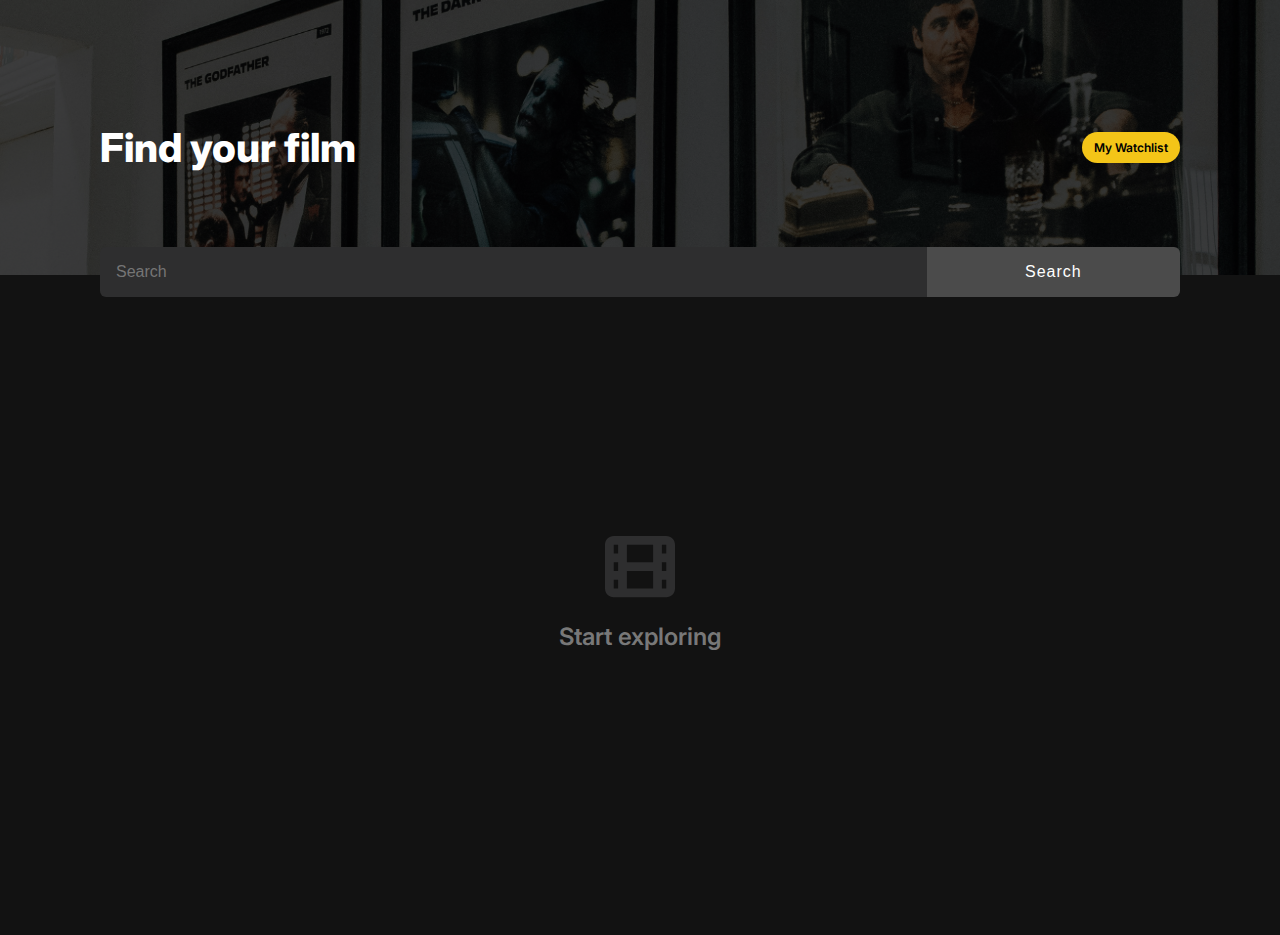
<file: index.html>
<!doctype html>
<html lang="en">
<head>
    <meta charset="UTF-8">
    <meta name="viewport" content="width=device-width, initial-scale=1" />
    <meta http-equiv="X-UA-Compatible" content="ie=edge">
    <!-- GOOGLE FONTS -->
    <link rel="preconnect" href="https://fonts.googleapis.com">
    <link rel="preconnect" href="https://fonts.gstatic.com" crossorigin>
    <link href="https://fonts.googleapis.com/css2?family=Inter:wght@100..900&display=swap" rel="stylesheet">
    <!-- FONT AWESOME -->
    <!--suppress JSUnresolvedLibraryURL -->
    <link rel="stylesheet" href="https://cdnjs.cloudflare.com/ajax/libs/font-awesome/6.6.0/css/all.min.css" integrity="sha512-Kc323vGBEqzTmouAECnVceyQqyqdsSiqLQISBL29aUW4U/M7pSPA/gEUZQqv1cwx4OnYxTxve5UMg5GT6L4JJg==" crossorigin="anonymous" referrerpolicy="no-referrer" />
    <!-- CSS STYLESHEET -->
    <link rel="stylesheet" href="css/style.css">
    <title>Movie Watchlist</title>
</head>
<body>
<header>
    <div class="container-hero">
        <h1 class="heading-primary">Find your film</h1>
        <a href="watchlist.html" class="link-primary">My Watchlist</a>
    </div>
    <form class="search-form" id="search-form">
        <input aria-label="movie search" type="text" name="movie-search" placeholder="Search">
        <input type="submit" value="Search">
    </form>
</header>
<section class="section-results" id="results">
    <img src="/img/reel-icon.svg" class="main-icon" alt="reel icon">
    <p class="main-text">Start exploring</p>
</section>

<script src="js/script.js"></script>
</body>
</html>
</file>
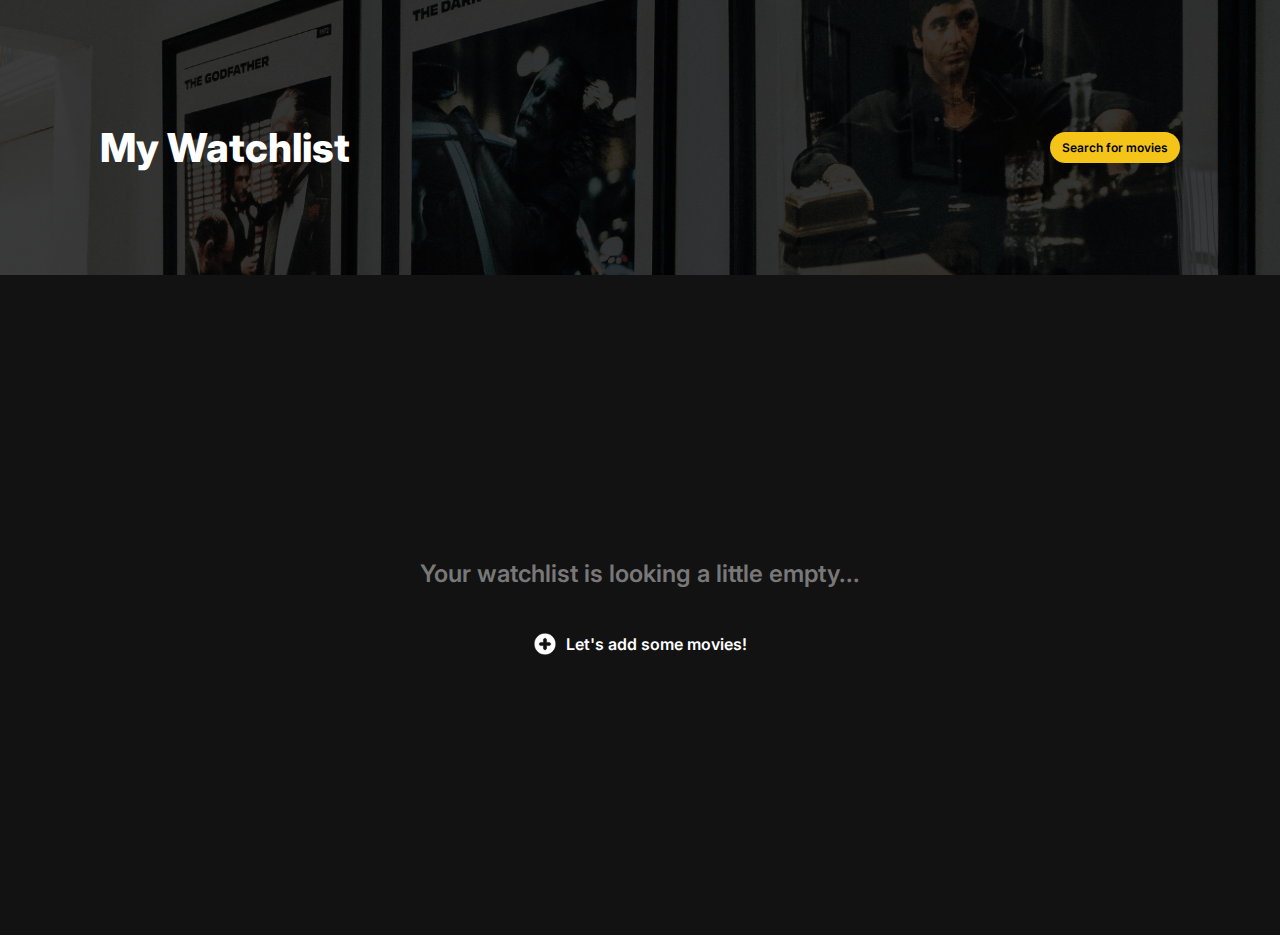
<file: watchlist.html>
<!doctype html>
<html lang="en">
<head>
    <meta charset="UTF-8">
    <meta name="viewport" content="width=device-width, initial-scale=1" />
    <meta http-equiv="X-UA-Compatible" content="ie=edge">
    <!-- GOOGLE FONTS -->
    <link rel="preconnect" href="https://fonts.googleapis.com">
    <link rel="preconnect" href="https://fonts.gstatic.com" crossorigin>
    <link href="https://fonts.googleapis.com/css2?family=Inter:wght@100..900&display=swap" rel="stylesheet">
    <!-- FONT AWESOME -->
    <!--suppress JSUnresolvedLibraryURL -->
    <link rel="stylesheet" href="https://cdnjs.cloudflare.com/ajax/libs/font-awesome/6.6.0/css/all.min.css" integrity="sha512-Kc323vGBEqzTmouAECnVceyQqyqdsSiqLQISBL29aUW4U/M7pSPA/gEUZQqv1cwx4OnYxTxve5UMg5GT6L4JJg==" crossorigin="anonymous" referrerpolicy="no-referrer" />
    <!-- CSS STYLESHEET -->
    <link rel="stylesheet" href="css/style.css">
    <script src="js/watchlist.js" defer></script>

    <title>Watchlist | My Watchlist</title>
</head>
<body>
<header>
    <div class="container-hero">
        <h1 class="heading-primary">My Watchlist</h1>
        <a href="index.html"class="link-primary">Search for movies</a>
    </div>
</header>
<section class="section-watchlist" id="section-watchlist"></section>

<script src="js/watchlist.js"></script>
</body>
</html>
</file>
<file: css/style.css>
* {
    box-sizing: border-box;
}

body {
    font-family: 'Inter', sans-serif;
    margin: 0;
    padding: 0;
    color: white;
    background: #121212;
}
/***** TYPOGRAPHY *****/

/* Heading for all h1 tags */
.heading-primary {
    font-size: 2.5rem;
    font-weight: 800;
}

/* Heading for all h2 tags */
.heading-secondary {
    color: #787878;
    font-size: 1.5rem;
    font-weight: 600;
    text-align: center;
    margin-bottom: 30px;
}

.main-text {
    color: #787878;
    font-size: 1.5rem;
    font-weight: 600;
    text-align: center;
}

/***** BUTTONS & LINKS *****/
.link-primary {
    text-decoration: none;
    color: #000000;
    font-size: 12px;
    background: #f4c518;
    padding: 8px 12px;
    border-radius: 25px;
    font-weight: 600;
    position: relative;
    z-index: 100;
}

.link-secondary {
    text-decoration: none;
    color: white;
    font-weight: 600;
}

.movie__watchlist-button {
    display: flex;
    justify-content: center;
    background: none;
    color: white;
    border: none;
    margin: 0;
    cursor: pointer;
}

.btn__add-movie,
.btn__remove-movie {
    margin-right: -10px;
}

button:disabled {
    transform: none;
}

.search-movies {
    display: flex;
    align-items: center;
    justify-content: center;
}

/***** ICONS *****/
.icon-plus {
    width: 22px;
    margin-right: 10px;
}

/***** LAYOUT | HEADER *****/
header {
    position: relative;
    background-image: url('/img/scarface-banner.jpg');
    background-size: cover;
    background-position: center;
    background-color: black;
    padding: 6rem 3rem 0;
    height: 275px;
}

header::before {
    content: "";
    position: absolute;
    inset: 0;
    background-color: rgba(0, 0, 0, 0.75);
    z-index: 1;
}

.container-hero {
    display: flex;
    justify-content: space-between;
    align-items: center;
    max-width: 1080px;
    margin: 0 auto;
    position: relative;
    z-index: 100;
}

/***** SECTIONS | CONTAINERS *****/
.section-results,
.section-watchlist {
    display: flex;
    flex-direction: column;
    justify-content: center;
    max-width: 1080px;
    margin: 60px auto;
    align-items: center;
    min-height: 60vh;
    padding: 0 3rem;
}

.container-results,
.container-movie {
    display: grid;
    grid-template-columns: 1fr 3fr;
    align-items: center;
    gap: 1rem;
    margin: 1.2rem 0;
    color: white;
}


/***** SEARCH FORM *****/
form {
    display: flex;
    margin: 0 auto;
    max-width: 1080px;
    position: relative;
    z-index: 2;
}

input {
    padding: 1rem;
    border: none;
    margin-bottom: -1.3rem;
    margin-top: 3rem;
}

input[type=text] {
    width: 100%;
    border-radius: 6px 0 0 6px;
    background-color: #2E2E2F;
    color: #A5A5A5;
    font-size: 16px;
}

input[type=submit] {
    width: 30%;
    border-radius: 0 6px 6px 0;
    background-color: #4B4B4B;
    color: #FFFFFF;
    font-size: 16px;
    letter-spacing: 1px;
    cursor: pointer;
}

input[type=submit]:active {
    position: relative;
    transform: scale(.98, .97);
    top: 2px;
    right: 1px;
}

input:focus {
    outline: none;
}

/***** HOME PAGE | WATCHLIST PAGE  *****/
.movie__poster {
    max-width: 100%;
}

.movie__details {
    display: flex;
    flex-direction: column;
}

.movie__header,
.movie__rating {
    display: flex;
    align-items: center;
    gap: .5rem;
    font-size: 18px;
}

.movie__meta,
.movie__watchlist-button {
    display: flex;
    align-items: center;
    gap: 1rem;
    font-size: 12px;
}

.movie__plot {
    color: #A5A5A5;
    font-size: 14px;
    line-height: 1.6;
    margin: 0;
}

hr {
    height: 1px;
    background-color: #2C2C2C;
    border: none;
    width: 100%;
}

/* Media Queries */
@media (max-width: 540px) {
    .heading-primary {
        font-size: 1.7rem;
        font-weight: 800;
    }

    input {
        margin-top: 5rem;
    }

    .movie {
        grid-template-columns: 1fr; /* Single column layout */
    }

    .movie__details {
        grid-column: 1 / -1; /* Span the entire width */
    }
}
</file>
